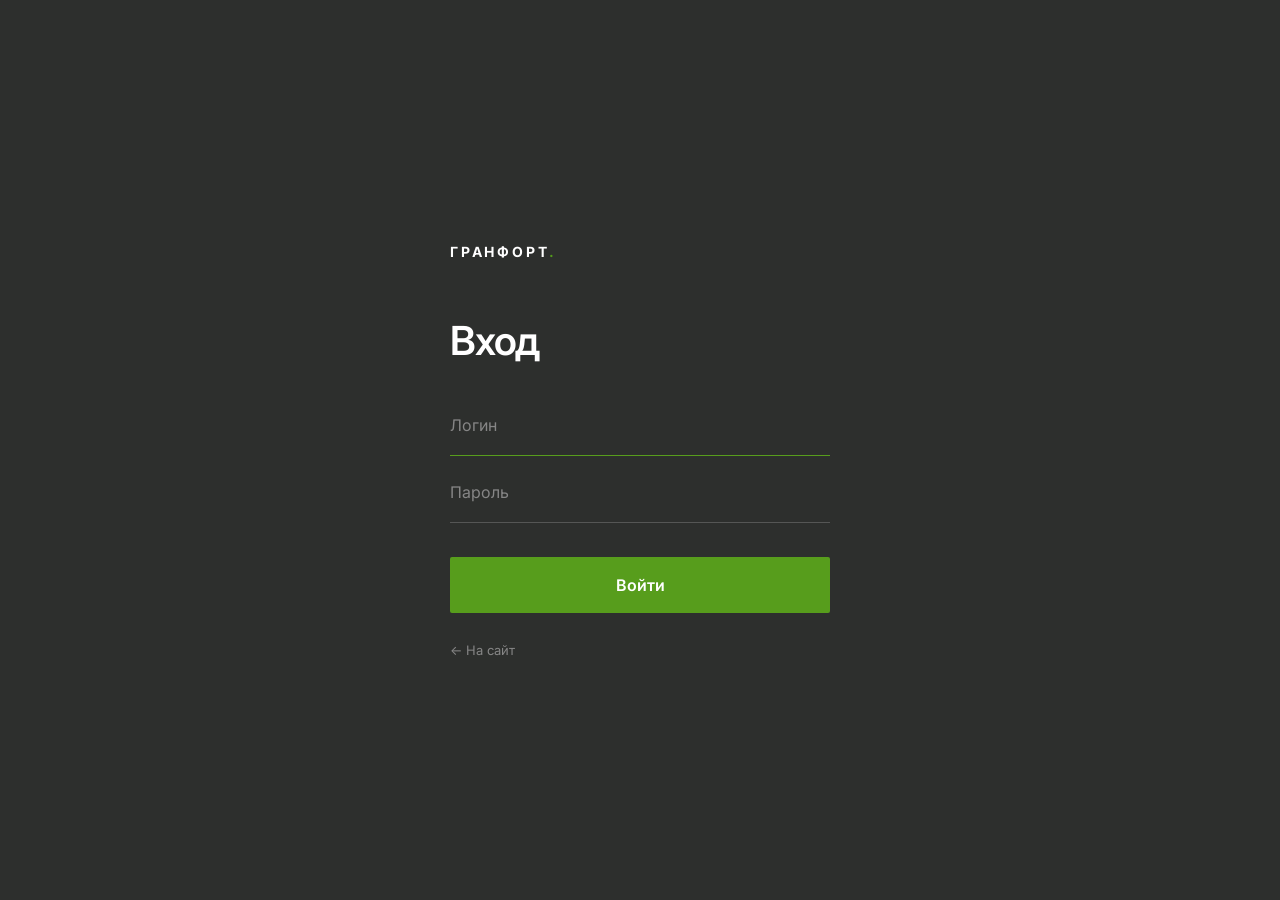
<file: static/login.html>
<!doctype html>
<html lang="ru">
<head>
	<meta charset="UTF-8">
	<meta name="viewport" content="width=device-width, initial-scale=1">
	<meta name="robots" content="noindex">
	<title>Вход — ГРАНФОРТ</title>
	<link rel="icon" href="assets/workshop.png">
	<link rel="preconnect" href="https://fonts.googleapis.com">
	<link rel="preconnect" href="https://fonts.gstatic.com" crossorigin>
	<link href="https://fonts.googleapis.com/css2?family=Inter:wght@400;600;700&display=swap" rel="stylesheet">
	<style>
		:root {
			--bg: #2D2F2D;
			--green: #579d1c;
			--green2: #539A1C;
			--muted: #868686;
			--line: rgba(134, 134, 134, .45);
		}

		* { box-sizing: border-box; }

		body {
			margin: 0;
			min-height: 100vh;
			display: grid;
			place-items: center;
			padding: 24px;
			background: var(--bg);
			color: #fff;
			font-family: Inter, Arial, sans-serif;
			line-height: 1.5;
		}

		.box { width: min(380px, 100%); }

		.logo {
			display: inline-block;
			font-weight: 700;
			font-size: 14px;
			letter-spacing: .2em;
			color: #fff;
			text-decoration: none;
		}

		.logo span { color: var(--green2); }

		h1 {
			margin: 56px 0 32px;
			font-size: 40px;
			font-weight: 600;
			letter-spacing: -.03em;
			line-height: 1.1;
		}

		form { display: grid; gap: 6px; }

		input {
			width: 100%;
			padding: 18px 0;
			border: 0;
			border-bottom: 1px solid var(--line);
			border-radius: 0;
			background: transparent;
			color: #fff;
			font: inherit;
			outline: none;
			transition: border-color .2s;
		}

		input::placeholder { color: var(--muted); }
		input:focus { border-bottom-color: var(--green); }

		input:-webkit-autofill {
			-webkit-text-fill-color: #fff;
			box-shadow: 0 0 0 1000px var(--bg) inset;
		}

		.error {
			margin: 10px 0 0;
			font-size: 13px;
			color: #fff;
			border-left: 2px solid var(--green);
			padding-left: 10px;
		}

		button {
			margin-top: 28px;
			padding: 16px;
			border: 0;
			border-radius: 2px;
			background: var(--green);
			color: #fff;
			font: inherit;
			font-weight: 600;
			cursor: pointer;
			transition: background .2s;
		}

		button:hover { background: #69ad29; }

		.back {
			display: inline-block;
			margin-top: 28px;
			font-size: 13px;
			color: var(--muted);
			text-decoration: none;
		}

		.back:hover { color: #fff; }
	</style>
</head>
<body>

	<main class="box">
		<a class="logo" href="/">ГРАНФОРТ<span>.</span></a>
		<h1>Вход</h1>

		<!-- action="/login" и name="username" / name="password" должны совпадать с кодом на бэкенде -->
		<form method="post" action="/login">
			<input name="username" placeholder="Логин" autocomplete="username" required autofocus>
			<input name="password" type="password" placeholder="Пароль" autocomplete="current-password" required>
			<p class="error" id="err" hidden>Неверный логин или пароль</p>
			<button type="submit">Войти</button>
		</form>

		<a class="back" href="/">← На сайт</a>
	</main>

	<script>
		if (location.search.includes('error')) document.getElementById('err').hidden = false;
	</script>

</body>
</html>
</file>
